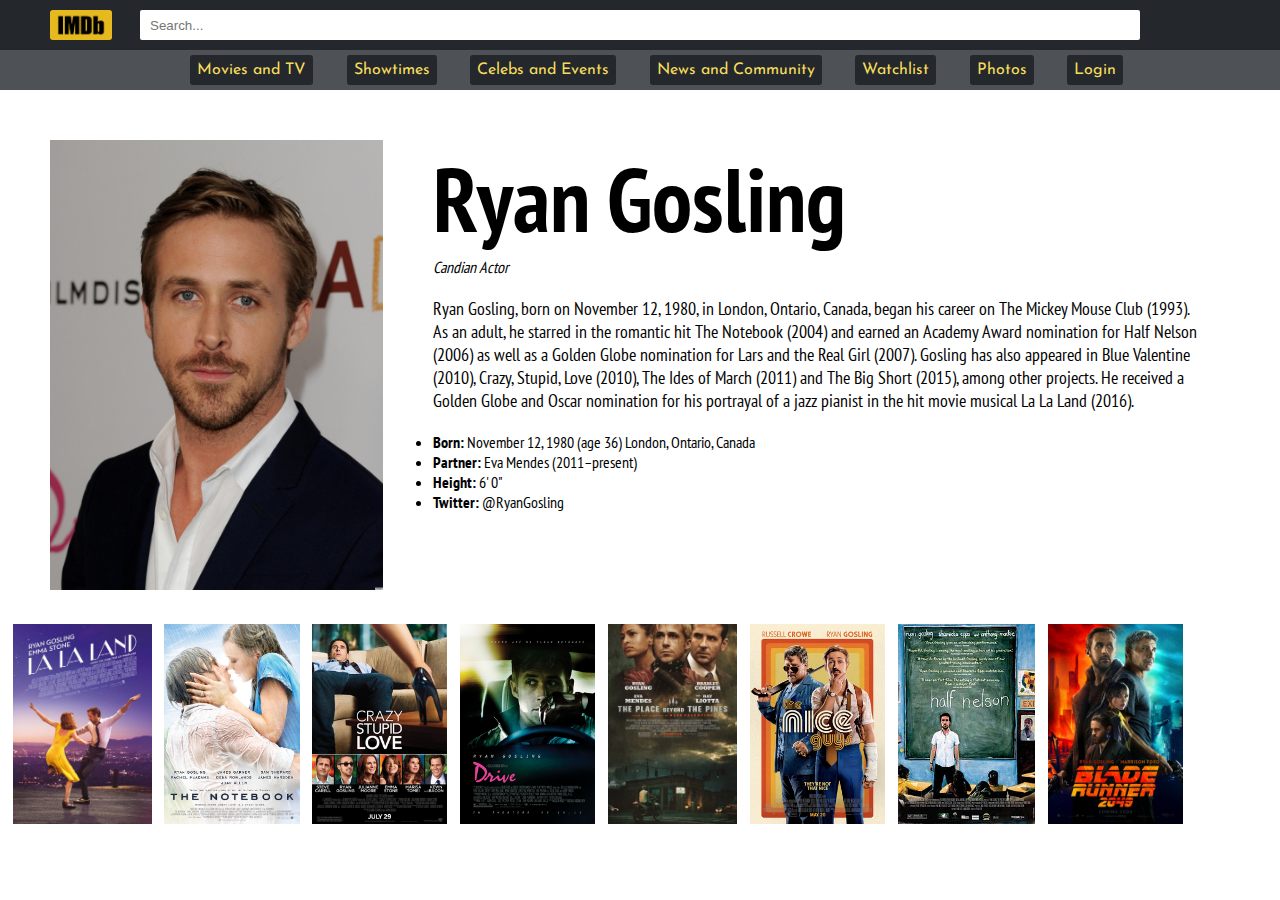
<file: view3.html>
<!DOCTYPE html>
<html>
	<head>
		<link rel="stylesheet" type="text/css" href="assets/css/style.css">
		<title>Ryan Gosling</title>
		<link href="https://fonts.googleapis.com/css?family=Cormorant+Garamond|Josefin+Sans:600" rel="stylesheet">
		<link href="https://fonts.googleapis.com/css?family=PT+Sans+Narrow|Josefin+Sans:600" rel="stylesheet">
	</head>
	<body>
		<div id="content">
		<div id="navbar">
  			<div id = "topbar">
  				 <div class="navbar-item"><a href="index.html"><img src="assets/img/logo.png"><a></div>
           <input type="search" name="search" placeholder="Search...">
        </div>
        <div id = "menubar">
           <div id = "menucontainer">
              <div class="menu-item"><a href="view2.html">Movies and TV</a></div>
              <div class="menu-item"><a href="view4.html">Showtimes</a></div>
              <div class="menu-item"><a href="view3.html">Celebs and Events</a></div>
              <div class="menu-item">News and Community</div>
              <div class="menu-item">Watchlist</div>
              <div class="menu-item">Photos</div>
              <div class="menu-item">Login</div>
           </div>
         </div>
      </div>
        <div id= search-content5>
			<div id="search-header5">
				<div id="titles5"> Titles</div>
				<div id="filter-by5"> Filter By </div>
			</div>
		
<!-- Start of Page -->
	
	<div class="results">
		<div class="profile">
			<div class="photo">
				<img src="assets/img/o-RYAN-GOSLING-KNITS-facebook.jpg" height="450">
			</div>
			<div class="bio">
				<div class="name">
					<b>Ryan Gosling</b>
				</div>
				<div class="subtitle">
					<i>Candian Actor</i>
				</div>
				<div class="description2">
					<p>Ryan Gosling, born on November 12, 1980, in London, Ontario, Canada, began his career on The Mickey Mouse Club (1993). As an adult, he starred in the romantic hit The Notebook (2004) and earned an Academy Award nomination for Half Nelson (2006) as well as a Golden Globe nomination for Lars and the Real Girl (2007). Gosling has also appeared in Blue Valentine (2010), Crazy, Stupid, Love (2010), The Ides of March (2011) and The Big Short (2015), among other projects. He received a Golden Globe and Oscar nomination for his portrayal of a jazz pianist in the hit movie musical La La Land (2016).</p>
				</div>
				<div class="bullets">
					<li><b>Born:</b> November 12, 1980 (age 36) London, Ontario, Canada</li>
					<li><b>Partner:</b> Eva Mendes (2011–present)</li>
					<li><b>Height:</b> 6' 0"</li>
					<li><b>Twitter:</b> @RyanGosling</li>
				</div>
			</div>
		</div>
		
		<div class="features">
			<div class="movie3">
				<img src="assets/img/movie1.jpg">
			</div>
			<div class="movie3">
				<img src="assets/img/movie2.jpeg">
			</div>
			<div class="movie3">
				<img src="assets/img/movie3.jpg">
			</div>
			<div class="movie3">
				<img src="assets/img/movie4.jpg">
			</div>
			<div class="movie3">
				<img src="assets/img/movie5.jpg">
			</div>
			<div class="movie3">
				<img src="assets/img/movie6.png">
			</div>
			<div class="movie3">
				<img src="assets/img/movie7.jpg">
			</div>
			<div class="movie3">
				<img src="assets/img/movie8.jpg">
			</div>
		</div>
	</div>

	</body>
</html>
</file>
<file: assets/css/style.css>
html, body {
	background: white;
	font-family: 'PT Sans Narrow', sans-serif;
	margin: 0 auto;
}

#content{
  margin-top: 0px;
	position: relative;
}

/* START: Search&Nav Bar  */

#navbar {
    position: fixed;
    width: 100%;
    z-index: 9000;
}

#topbar {
    width: 100%;
    background-color: #24272b ;
    height: 50px;
    position: relative;
}

.navbar-item {
    float: left;
}

.navbar-item img{
  height: 30px;
  margin-top: 10px;
  margin-left: 50px;
}

.navbar-item img:hover{
  cursor: pointer;
}

.searchbox {
    width: 1000px;
    height: 30px;
    background-color: white;
    position: absolute;
    transform:translate(-50%,-50%);
    left: 50%;
    top: 50%;
    border-radius: 2px;
}

input[type=search]{
    width: 1000px;
    height: 30px;
    background-color: white;
    position: absolute;
    transform:translate(-50%,-50%);
    left: 50%;
    top: 50%;
		border: 2px;
		border-radius: 2px;
		padding: 0px 10px;
    outline-color: #F4DD5D;
}

#menubar {
    width: 100%;
    background-color: #4e5156 ;
    height: 40px;
    position: relative;
}

#menucontainer {
    width:1000px;
    height: 30px;
    position: absolute;
    transform:translate(-50%,-50%);
    left: 50%;
    top: 50%;
    display: flex;
    justify-content: space-around;
}

.menu-item {
    background-color: #24272b ;
    padding: 7px;
    border-radius: 3px;
    float: left;
    color: #F4DD5D ;
    font-family: 'Josefin Sans', sans-serif;
}

.menu-item:hover{
  cursor:pointer;
  color: white;
}

.row{
  width: 100%;
  height: 120px;
  text-align: center;
}

img {
  max-width: 100%;
  max-height: 100%;
}

a:link {
  text-decoration: none;
  color: #F4DD5D;
}

a:visited {
  text-decoration: none;
  color: #F4DD5D;
}

a:hover {
  color: white;
  transition: 0.1s;
}

/* END: Search&Nav Bar  */


/* START: Movies Page */

.result{
     width:23%;
    /*height:400px;
    background: #F4DD5D;
    display: inline-block;
    margin: 10px 10px 10px 10px; */
    position: relative;
    /*
    background-size: cover;
    background-position: center;
    -webkit-filter: grayscale(25%);
    filter: grayscale(25%);
    */
    transition: 0.4s;
    cursor: pointer;
}

.movie {
    display: flex;
    justify-content: center;
    align-items: center;
    overflow: hidden;
    height: 100%;
}
.movie img {
    flex-shrink: 0;
    min-width: 100%;
    min-height: 100%
}

.overlay{
    position: absolute;
    bottom: 0;
    left: 0;
    right: 0;
    background-color: #F4DD5D;
    overflow: hidden;
    width: 100%;
    height: 0;
    transition: .5s ease;
    opacity: .95;
}

.result:hover .overlay{
  height: 30%;
  cursor: pointer;
}

.result:focus .overlay{
  height: 30%;
  cursor: pointer;
}

.result:focus .overlay .description{
  overflow-y: scroll;
  white-space: normal;
}

.movie-info{
  height:30%;
}

#filter-by{
  float:right;
  cursor: pointer;
  display: inline-block;
	padding: 10px;
	border-radius: 2px;
	background-color: #F4DD5D;
}

#filter-by:hover{
	opacity: 0.9;
}

#titles{
  float:left;
  font-size: 40px;
	font-family: 'Josefin Sans';
	padding: 10px;
  display: inline-block;

}

#search-content{
  margin-top: 100px;
  position:absolute;
  width: 100%;
}

#search-header{
  height: 50px;
  margin-top: 10px;
  margin-left: 10%;
  margin-right: 10%;
  margin-bottom: 3%;
}

.results-row{
	margin:-2% 0% 5% 0%;
  /*text-align: center;*/
  width: 100%;
  display: flex;
  justify-content: space-between;
}

#results-list{
  margin-left:10%;
  margin-right: 10%;
  margin-top: 3%;
  text-align: center;
}

.text {
    white-space: nowrap;
    color: white;
    font-size: 100%;
    position: relative;
    overflow: hidden;
    top: 50%;
    left: 50%;
    transform: translate(-50%, -50%);
    -ms-transform: translate(-50%, -50%);
    text-align: left;
    opacity: 1;
    height:100%;
    margin: 5% 5% 5% 0%;
}

.movie-title{
  float:left;
  cursor: pointer;
  font-size: 130%;
}

.date{
  float:right;
  font-size: 120%;
}

.description{
  position: relative;
  top: 0%;
  overflow-y:hidden;
  white-space: normal;
  font-size: 90%;
  height: 46%;
}


/* END: Movies Page */



/* START: In Theaters Page */

#tabcontentcontainer{
  position: relative;
  top: 90px;
}

#tab {
  width: 100%;
  height: 43px;
  background: #e6e6e6;
}

.intheaters{
  text-align: center;
  width:40%;
  height: 20px;
  background: white;
  position: relative;
  float: left;
  margin-left: 10%;
  margin-top: 13px;
  border-top-left-radius: 2px;
  font-family: 'Josefin Sans', sans-serif;
  padding-top: 10px;
}
.comingsoon{
  width:40%;
  height: 20px;
  background: #f5f5f5;
  position: relative;
  float: right;
  bottom: 0%;
  margin-right: 10%;
  text-align: center;
  margin-top: 13px;
  overflow: hidden;
  border-top-right-radius: 2px;
  font-family: 'Josefin Sans', sans-serif;
  padding-top: 10px;
}

#showtimes-content{
  margin-top: 5px;
  position:absolute;
  width: 100%;
}

#showtimes-header{
  height: 50px;
  margin-top: 1%;
  margin-left: 10%;
  margin-right: 10%;
  margin-bottom: 2%;
}

#in-theaters{
  position: relative;
  margin-left: 5%;
}

.movie2 {
  width:270px;
  height:400px;
  margin-right: 25px;
  background: #F4DD5D;
  display: inline-block;
  margin: 0px 20px 20px 0px;
  position: relative;
  background-size: cover;
  background-position: center;
  -webkit-filter: grayscale(25%);
  filter: grayscale(25%);
  transition: 0.4s;
}

.moonlight{
  background-image: url("../img/moonlight.jpg");
}

.land{
  background-image: url("../img/land.jpg");
}

.et{
  background-image: url("../img/et.jpg");
}

.drive{
  background-image: url("../img/drive.jpg");
}

.fight{
  background-image: url("../img/fight.jpg");
}

.leon{
  background-image: url("../img/leon.jpg");
}

.nacho{
  background-image: url("../img/nacho.jpg");
}

.rogue{
  background-image: url("../img/rogue.jpg");
}

.overlay2 {
  position: absolute;
  bottom: 0;
  left: 0;
  right: 0;
  background-color: #F4DD5D;
  overflow: hidden;
  width: 100%;
  height: 0;
  transition: .5s ease;
}

.text2 {
  white-space: nowrap;
  color: white;
  font-size: 20px;
  position: absolute;
  overflow: hidden;
  top: 50%;
  left: 50%;
  transform: translate(-50%, -50%);
  -ms-transform: translate(-50%, -50%);
}

.moonlight:hover .overlay2{
  height: 20%;
  cursor: pointer;
}

.land:hover .overlay2{
  height: 20%;
  cursor: pointer;
}

.et:hover .overlay2{
  height: 20%;
  cursor: pointer;
}

.drive:hover .overlay2{
  height: 20%;
  cursor: pointer;
}

.fight:hover .overlay2{
  height: 20%;
  cursor: pointer;
}

.leon:hover .overlay2{
  height: 20%;
  cursor: pointer;
}

.nacho:hover .overlay2{
  height: 20%;
  cursor: pointer;
}

.rogue:hover .overlay2{
  height: 20%;
  cursor: pointer;
}

.overlay2:active{
  opacity: 0.9;
  transition: 0.4s;
}

.comingsoon:hover {
  cursor: pointer;
}

.comingsoon:active {
  opacity: 0.6;
}

#more{
  clear: both;
  height: 30px;
    position: relative;
    left: 50%;
    transform: translateX(-50%);
    text-align: center;
    font-size: 14px;
    font-family: 'Josefin Sans', sans-serif;
}

.show:hover {
  cursor: pointer;
}

.show:active {
  transition: 0.4s;
  opacity: 0.3;
}

/* END: In Theaters Page */

/*START: Home screen page */
#trailer-box {
	margin-top: 180px;
  position: absolute;
  width: 100%;
}

#trailer {
	margin-left: 5%;
	margin-right: 12%;
	width: 90%;
	height: auto;
	background: url('assets/img/trailer.jpg');

}

#trailer-overlay-box {
	z-index: 1;
	position: absolute;
	margin-top: 140px;
	font-family: 'Josefin Sans';
	font-size: 35px;
	margin-left: 5%;
	display: inline-block;
}

#latest-releases-header {
	height: 50px;
  margin-top: 66%;
  margin-left: 5%;
  margin-right: 4%;
  margin-bottom: 2%;
  position: absolute;
  width: 95%;
}

.img-rating {
	width: 70%;
	height: auto;
	margin: 15px 35px;
}

.this-img{
	min-width: 100%;
	height: auto;
}

#main-img{
	width: 60%;
	height: auto;
}

#latest-releases {
	position: absolute;
  margin-left: 5%;
	margin-top: 72%;

}

#main-rating {
	width: 20%;
	height: auto;
	background: url('assets/img/fourfive.png');
	background-size: 100px 100px;
}

#show-more {
  height: 30px;
    position: absolute;
    left: 50%;
    transform: translateX(-50%);
    text-align: center;
    font-size: 14px;
    font-family: 'Josefin Sans', sans-serif;
		margin-top: 107%;
		margin-bottom: 1%;
}

#filter {
	float:inherit;
	display: inline-block;
  cursor: pointer;
	padding: 10px;
	margin-left: 64%;
	border-radius: 2px;
	background-color: #F4DD5D;
}

#filter:hover{
	opacity: 0.9;
}

#play {
	z-index: 2;
	padding: 10px;
	top: 20px;
	border-top: 20%;
	margin-top: 130px;
	margin-left: 87.5%;
	border-radius: 2px;
	background-color: #F4DD5D;
	cursor: pointer;
}

/* END: Home Screen Page */

/*START: Actor page */
.photo {
  margin-left: 50px;
  margin-right: 50px;
  float: left;
}

.name {
  font-size: 90px;
  color: black;
  /*font-family: 'Josefin Sans', sans-serif;*/
  font-family: 'PT Sans Narrow', sans-serif;
  position: relative;
  margin-top: 100px;
}

.subtitle {
  /*font-family: 'Cormorant Garamond', serif;*/
  font-family: 'PT Sans Narrow', sans-serif;
}

.description2 {
  /*font-family: 'Cormorant Garamond', serif;*/
  font-family: 'PT Sans Narrow', sans-serif;
  font-size: 18px; 
  color: black;
  margin: 20px;
  margin-right: 80px;
}

.bullets {
  font-family: 'PT Sans Narrow', sans-serif;
  /*font-family: 'Cormorant Garamond', serif;*/
}

.features {
  margin-top: 30px;
  height: 200px;
  display: inline-block;
  width: 100%;
  text-align: center;
}

.movie3 {
  float: left;
  height: 100%;
  margin-left: 1%;

}

.movie3:hover {
  cursor: pointer;
  height: 210px;
  transition: 0.4s ease-in-out;
}
</file>
